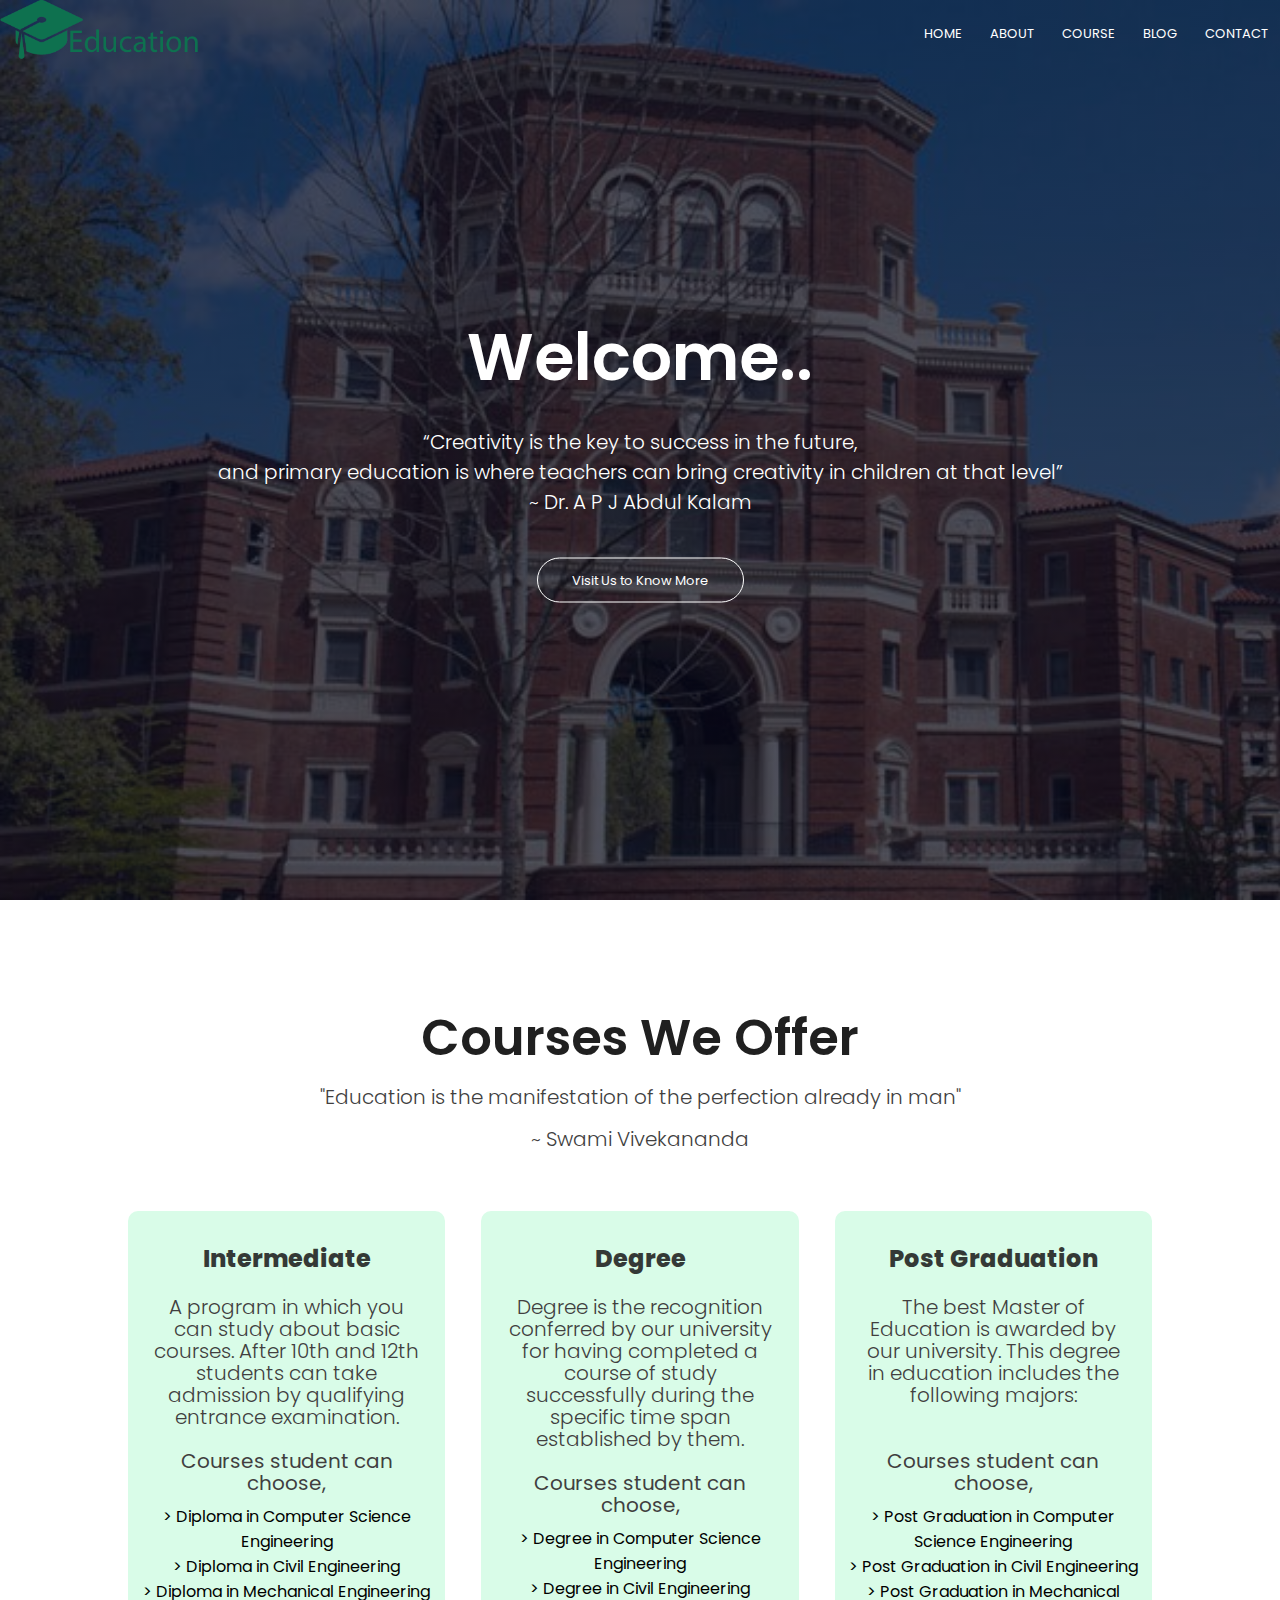
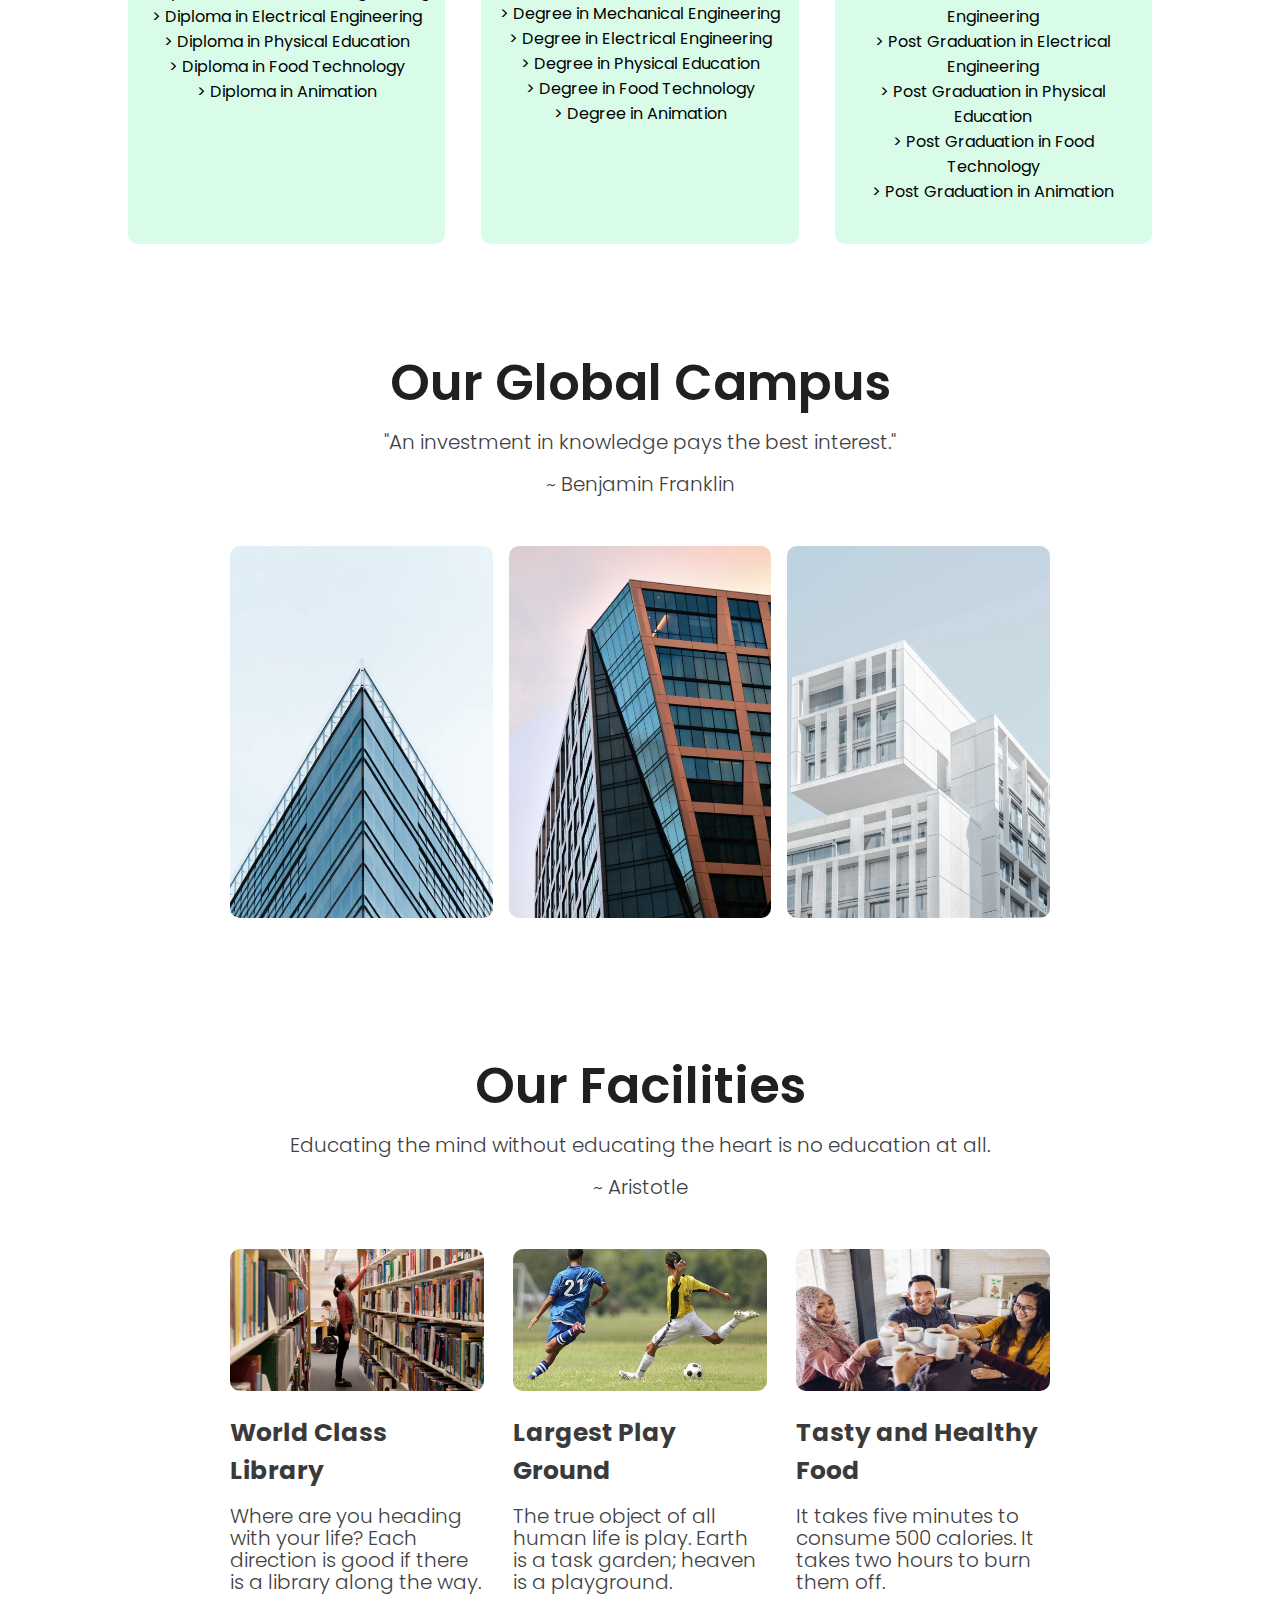
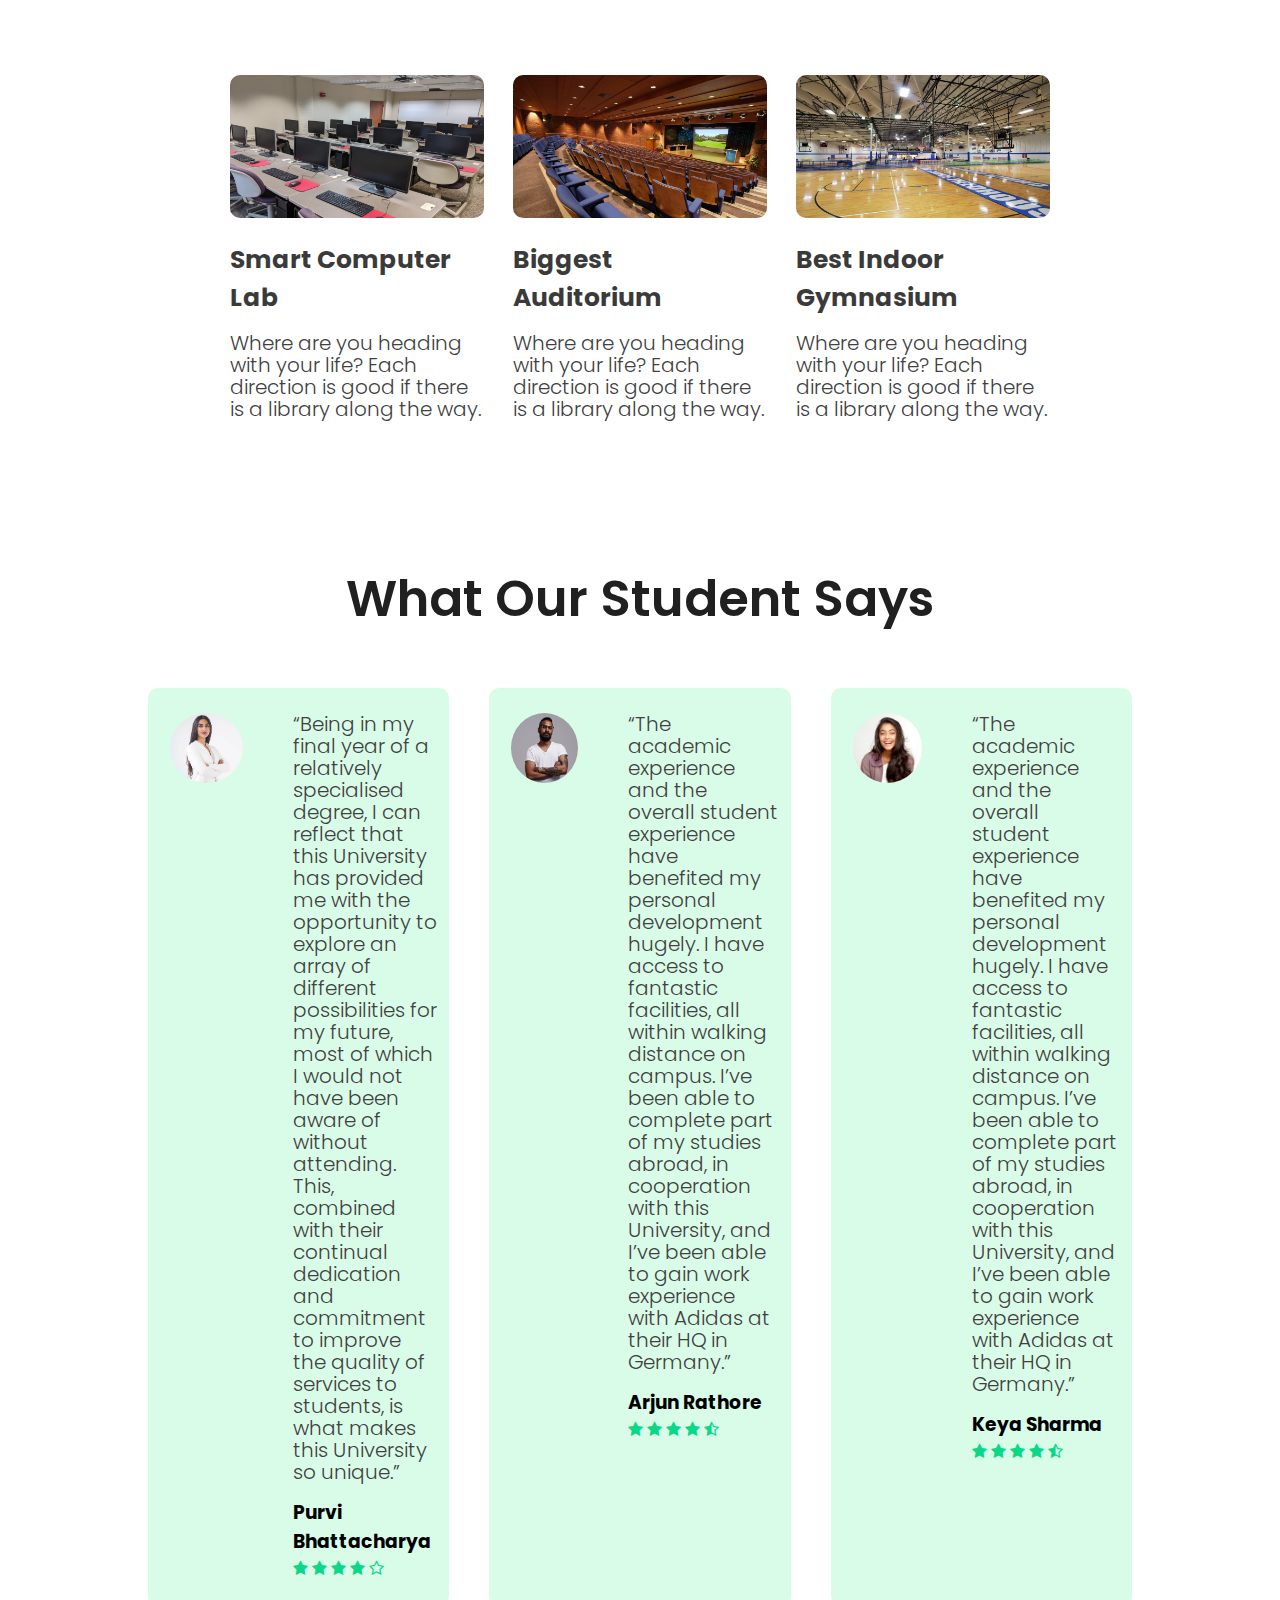
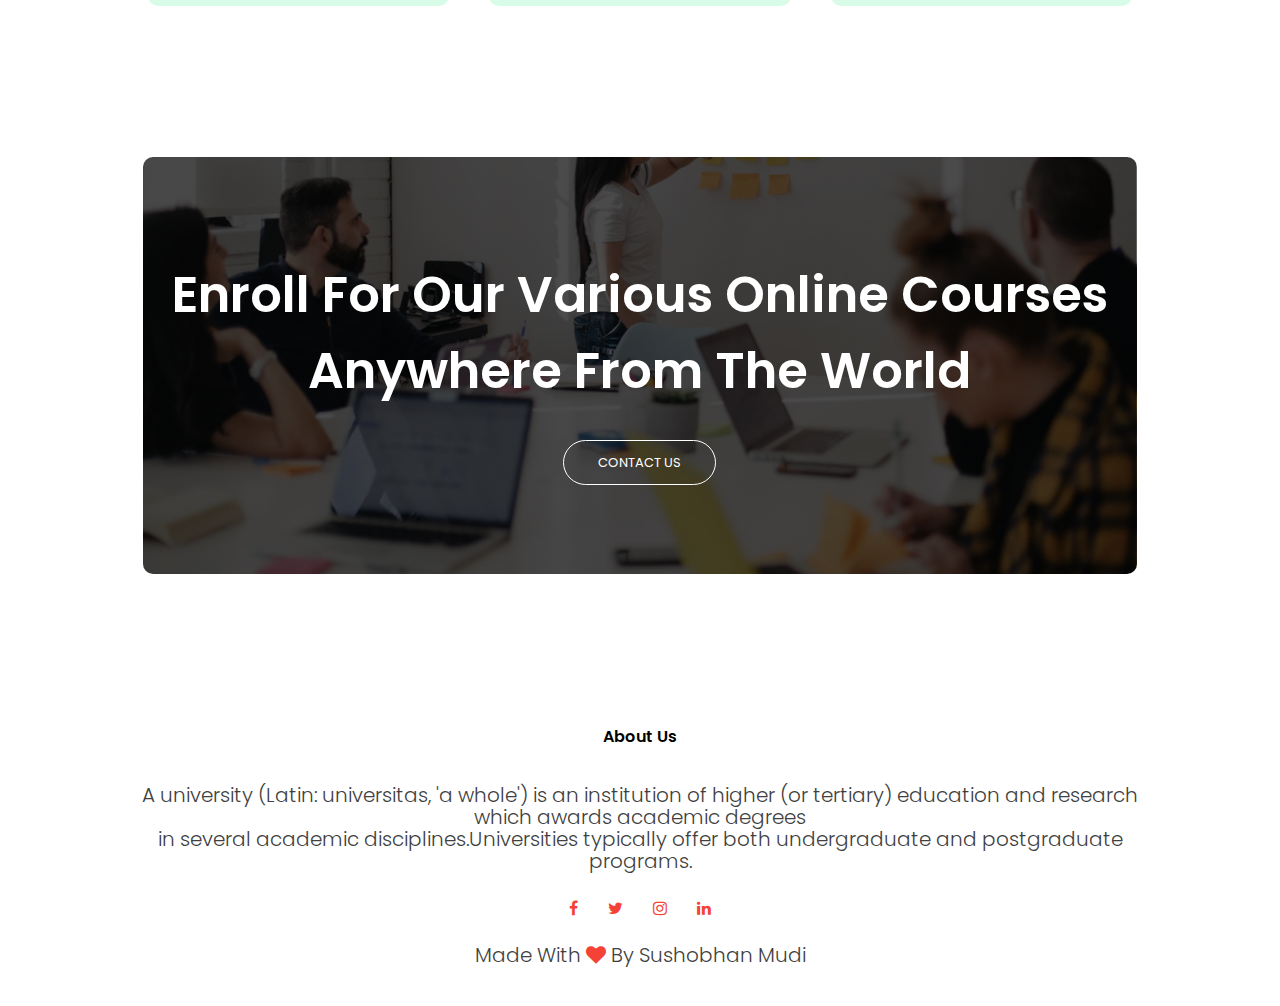
<file: index.html>
<!DOCTYPE html>
<html lang="en">
<head>
    <meta charset="UTF-8">
    <meta http-equiv="X-UA-Compatible" content="IE=edge">
    <meta name="viewport" content="width=device-width, initial-scale=1.0">
    <title>Institution Website</title>
    <link rel="stylesheet" href="styles.css">
    <link rel="preconnect" href="https://fonts.gstatic.com">
    <link href="https://fonts.googleapis.com/css2?family=Poppins:wght@100;200;300;400;600;700&display=swap" rel="stylesheet">
    <link rel="stylesheet" href="https://stackpath.bootstrapcdn.com/font-awesome/4.7.0/css/font-awesome.min.css">
</head>
<body>
    <section class="header">

        <nav>
            <a href="index.html"><img src="images/Educationl.png" alt="logo"></a>
            <div class="nav-links" id="navLinks">
                <i class="fa fa-times" onclick="hideMenu()"></i>
                <ul>
                    <li><a href="">HOME</a></li>
                    <li><a href="">ABOUT</a></li>
                    <li><a href="">COURSE</a></li>
                    <li><a href="">BLOG</a></li>
                    <li><a href="">CONTACT</a></li>
                </ul>

            </div>
            <i class="fa fa-bars" onclick="showMenu()"></i>
        </nav>
    <div class="text-box">
        <h1>Welcome..</h1> 
        <p>
            “Creativity is the key to success in the future, <br>and primary education is where teachers can bring creativity in children at that level” <br>~ Dr. A P J Abdul Kalam
        </p>
        <a href="" class="hero-btn">Visit Us to Know More</a>
    </div>
    </section>

    <!----------------------Courses---------------------->
    <section class="course">

        <h1>Courses We Offer</h1>
        <p>"Education is the manifestation of the perfection already in man"</p><p> ~ Swami Vivekananda</p>
        <div class="row">
            <div class="course-coll">
                <h2>Intermediate</h2>
                <p>A program in which you can study about basic courses. After 10th and 12th students can take admission by qualifying entrance examination. <br><br>
                <b> Courses student can choose, </b><br>
                <ol>
                    > Diploma in Computer Science Engineering <br>
                    > Diploma in Civil Engineering <br>
                    > Diploma in Mechanical Engineering <br>
                    > Diploma in Electrical Engineering <br>
                    > Diploma in Physical Education <br>
                    > Diploma in Food Technology <br>
                    > Diploma in Animation

                </ol>
                </p>
            </div>
            <div class="course-coll">
                <h2>Degree</h2>
                <p>
                    Degree is the recognition conferred by our university for having completed a course of study successfully during the specific time span established by them. <br><br>
                    <b> Courses student can choose, </b> <br>
                    <ol>
                        > Degree in Computer Science Engineering <br>
                        > Degree in Civil Engineering <br>
                        > Degree in Mechanical Engineering <br>
                        > Degree in Electrical Engineering <br>
                        > Degree in Physical Education <br>
                        > Degree in Food Technology <br>
                        > Degree in Animation
    
                    </ol>
                </p>
            </div>
            <div class="course-coll">
                <h2>Post Graduation</h2>
                <p>
                    The best Master of Education is awarded by our university. This degree in education includes the following majors: <br><br><br>
                    <b> Courses student can choose, </b> <br>
                    <ol>
                        > Post Graduation in Computer Science Engineering <br>
                        > Post Graduation in Civil Engineering <br>
                        > Post Graduation in Mechanical Engineering <br>
                        > Post Graduation in Electrical Engineering <br>
                        > Post Graduation in Physical Education <br>
                        > Post Graduation in Food Technology <br>
                        > Post Graduation in Animation
    
                    </ol>
                </p>
            </div>
        </div>

<!-------------------Campus--------------------->
<section class="campus"> 
    <h1>Our Global Campus</h1>
    <p>"An investment in knowledge pays the best interest."</p><p> ~ Benjamin Franklin</p>

    <div class="row">
        <div class="campus-col">
            <img src="images/london.png" alt="london campus">
            <div class="layer">
                <h3>KOLKATA</h3>
            </div>
        </div>
        <div class="campus-col">
            <img src="images/newyork.png" alt="india campus">
            <div class="layer">
                <h3>BANGALORE</h3>
            </div>
        </div>
        <div class="campus-col">
            <img src="images/washington.png" alt="new york campus">
            <div class="layer">
                <h3>MUMBAI</h3>
            </div>
        </div>
    </div>
</section>


<!---------------------------------Facilities------------------------------------>
<section class="facilities">
    <h1>Our Facilities</h1>
    <p>Educating the mind without educating the heart is no education at all.</p>
    <p>~ Aristotle</p>

    <div class="row"> 
        <div class="facilities-col">
            <img src="images/library.jpg" alt="library">
            <h3>World Class Library</h3>
            <p>
                Where are you heading with your life? Each direction is good if there is a library along the way.
            </p>
        </div>
        <div class="facilities-col">
            <img src="images/football.jpg" alt="football">
            <h3>Largest Play Ground</h3>
            <p>
                The true object of all human life is play. Earth is a task garden; heaven is a playground.
            </p>
        </div>
        <div class="facilities-col">
            <img src="images/canteen.jpg" alt="canteen">
            <h3>Tasty and Healthy Food</h3>
            <p>
                It takes five minutes to consume 500 calories. It takes two hours to burn them off.
            </p>
        </div>
    </div>
    <div class="row">
        <div class="facilities-col">
            <img src="images/computerlab.jpg" alt="computerlab">
            <h3>Smart Computer Lab</h3>
            <p>
                Where are you heading with your life? Each direction is good if there is a library along the way.
            </p>
        </div>
        <div class="facilities-col">
            <img src="images/auditorium.jpg" alt="auditorium">
            <h3>Biggest Auditorium</h3>
            <p>
                Where are you heading with your life? Each direction is good if there is a library along the way.
            </p>
        </div>
        <div class="facilities-col">
            <img src="images/gymnasium.jpg" alt="gymnasium">
            <h3>Best Indoor Gymnasium</h3>
            <p>
                Where are you heading with your life? Each direction is good if there is a library along the way.
            </p>
        </div>
    </div>

</section>


<!--------------------------------------Testimonials------------------------------------------->
<section class="testimonials">

    <h1>What Our Student Says</h1>
    <div class="row">
        <div class="testimonials-col">
            <img src="images/user1.jpg" alt="user1">
            <div>
                <p>“Being in my final year of a relatively specialised degree, I can reflect that this University has provided me with the opportunity to explore an array of different possibilities for my future, most of which I would not have been aware of without attending. This, combined with their continual dedication and commitment to improve the quality of services to students, is what makes this University so unique.”</p>
                <h3>Purvi Bhattacharya</h3>
                <i class="fa fa-star"></i>
                <i class="fa fa-star"></i>
                <i class="fa fa-star"></i>
                <i class="fa fa-star"></i>
                <i class="fa fa-star-o"></i>
            </div>
        </div>
        <div class="testimonials-col">
            <img src="images/user2.jpg" alt="user2">
            <div>
                <p>“The academic experience and the overall student experience have benefited my personal development hugely. I have access to fantastic facilities, all within walking distance on campus. I’ve been able to complete part of my studies abroad, in cooperation with this University, and I’ve been able to gain work experience with Adidas at their HQ in Germany.”</p>
                <h3>Arjun Rathore</h3>
                <i class="fa fa-star"></i>
                <i class="fa fa-star"></i>
                <i class="fa fa-star"></i>
                <i class="fa fa-star"></i>
                <i class="fa fa-star-half-o"></i>
            </div>
        </div>
        <div class="testimonials-col">
            <img src="images/user3.jpg" alt="user3">
            <div>
                <p>“The academic experience and the overall student experience have benefited my personal development hugely. I have access to fantastic facilities, all within walking distance on campus. I’ve been able to complete part of my studies abroad, in cooperation with this University, and I’ve been able to gain work experience with Adidas at their HQ in Germany.”</p>
                <h3>Keya Sharma</h3>
                <i class="fa fa-star"></i>
                <i class="fa fa-star"></i>
                <i class="fa fa-star"></i>
                <i class="fa fa-star"></i>
                <i class="fa fa-star-half-o"></i>
            </div>
        </div>
    </div>

</section>


<!-------------------------------------------------Call To Action------------------------------------------------------->

<section class="cta">

    <h1>
        Enroll For Our Various Online Courses<br>Anywhere From The World
    </h1>
    <a href="" class="hero-btn">CONTACT US</a>

</section>


<!------------------------------------------------------Footer---------------------------------------------------------------->

<section class="footer">
    <h4>
        About Us
    </h4>
    <p>
        A university (Latin: universitas, 'a whole') is an institution of higher (or tertiary) education and research which awards academic degrees <br>in several academic disciplines.Universities typically offer both undergraduate and postgraduate programs.
    </p>
    <div class="icons">
        <i class="fa fa-facebook"></i>
        <i class="fa fa-twitter"></i>
        <i class="fa fa-instagram"></i>
        <i class="fa fa-linkedin"></i>

        
    </div>
    <div>
        <p>
            Made With <i class="fa fa-heart"></i> By Sushobhan Mudi
        </p>
    </div>
</section>




    </section>
    <!---------------------JavaScript for toggle menu--------------------->
    <script>

        var navLinks = document.getElementById("navLinks");
        function showMenu(){
            navLinks.style.right = "0";

        }
        function hideMenu(){
            navLinks.style.right = "-200px";
            
        }
    </script>
</body>
</html>
<!--59.49 min-->
</file>
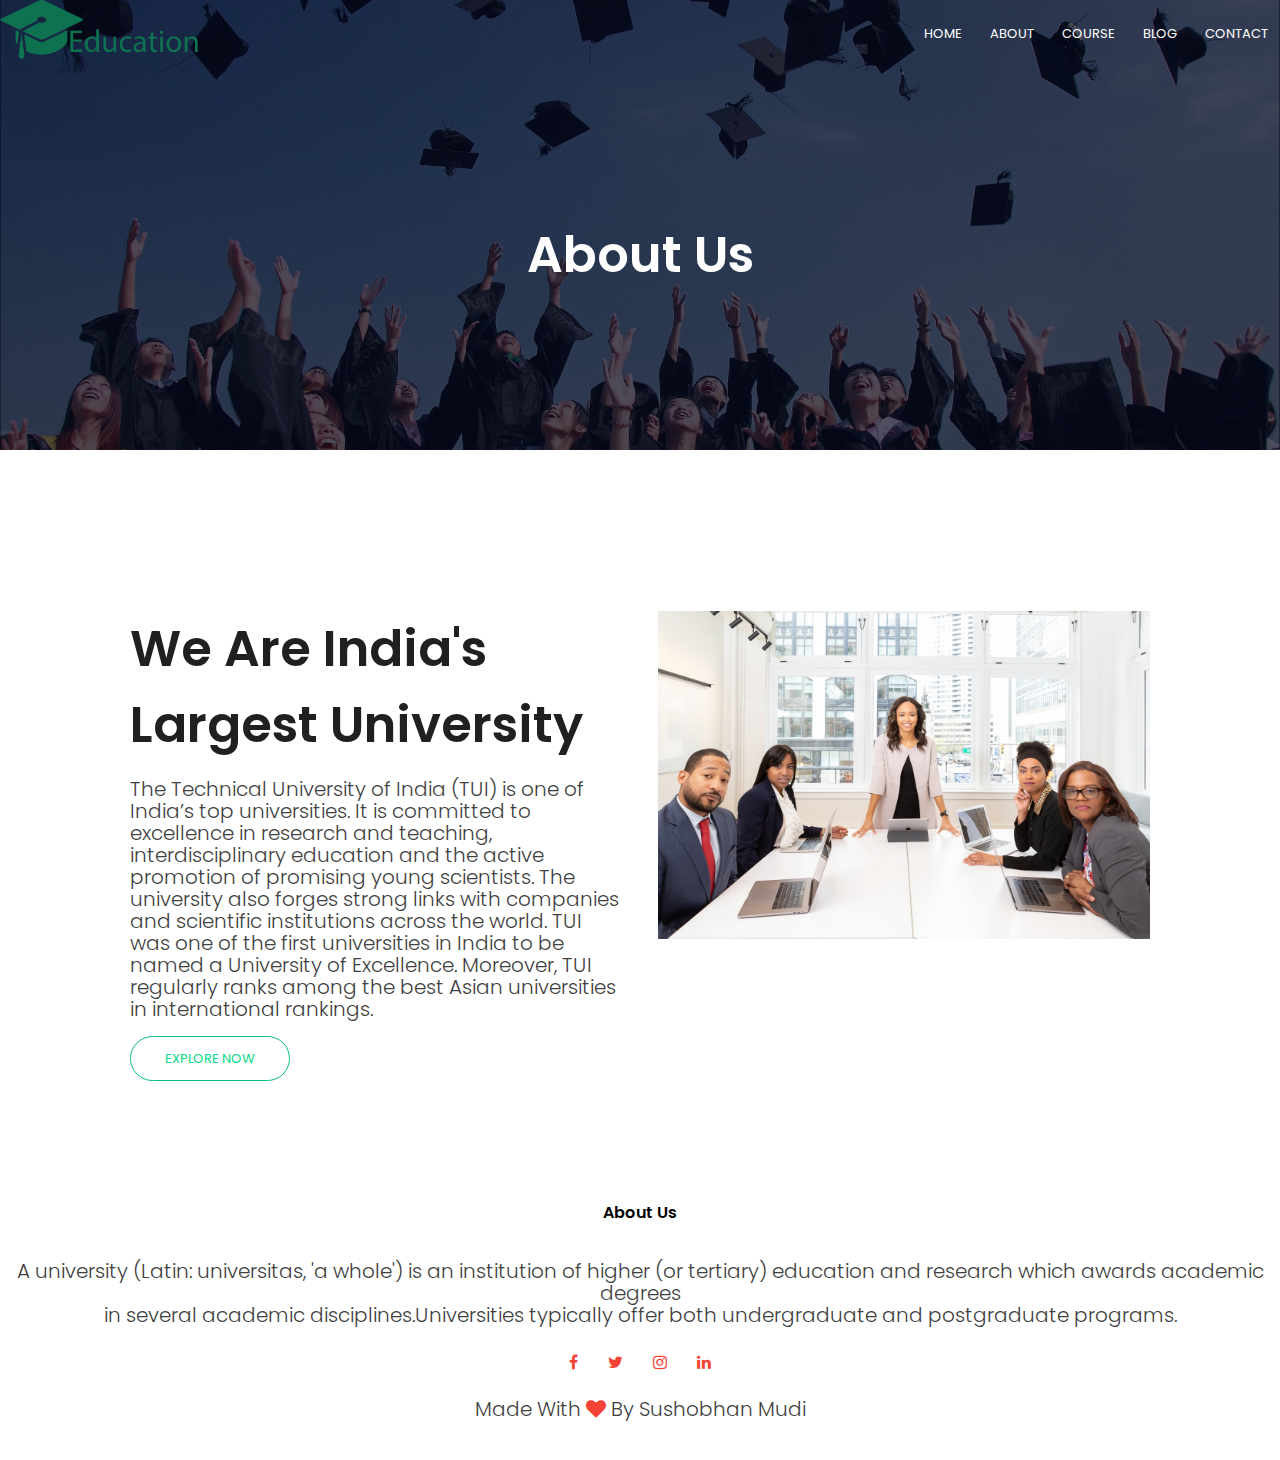
<file: about.html>
<!DOCTYPE html>
<html lang="en">
<head>
    <meta charset="UTF-8">
    <meta http-equiv="X-UA-Compatible" content="IE=edge">
    <meta name="viewport" content="width=device-width, initial-scale=1.0">
    <title>Institution Website</title>
    <link rel="stylesheet" href="styles.css">
    <link rel="preconnect" href="https://fonts.gstatic.com">
    <link href="https://fonts.googleapis.com/css2?family=Poppins:wght@100;200;300;400;600;700&display=swap" rel="stylesheet">
    <link rel="stylesheet" href="https://stackpath.bootstrapcdn.com/font-awesome/4.7.0/css/font-awesome.min.css">
</head>
<body>
    <section class="sub-header">

        <nav>
            <a href="index.html"><img src="images/Educationl.png" alt="logo"></a>
            <div class="nav-links" id="navLinks">
                <i class="fa fa-times" onclick="hideMenu()"></i>
                <ul>
                    <li><a href="">HOME</a></li>
                    <li><a href="">ABOUT</a></li>
                    <li><a href="">COURSE</a></li>
                    <li><a href="">BLOG</a></li>
                    <li><a href="">CONTACT</a></li>
                </ul>

            </div>
            <i class="fa fa-bars" onclick="showMenu()"></i>
        </nav>
    <h1>About Us</h1>
    </section>

<!------------------------------------------------------About Us Content------------------------------------------------------>
<section class="about-us">

<div class="row">
    <div class="about-col">
        <h1>We Are India's Largest University</h1>

        <p>The Technical University of India (TUI) is one of India’s top universities. It is committed to excellence in research and teaching, interdisciplinary education and the active promotion of promising young scientists. The university also forges strong links with companies and scientific institutions across the world. TUI was one of the first universities in India to be named a University of Excellence. Moreover, TUI regularly ranks among the best Asian universities in international rankings.</p>

        <a href="" class="hero-btn green-btn">EXPLORE NOW</a>
    </div>
    <div class="about-col">
        <img src="images/about.jpg" alt="About">
    </div>
</div>

</section>


<!------------------------------------------------------Footer---------------------------------------------------------------->

<section class="footer">
    <h4>
        About Us
    </h4>
    <p>
        A university (Latin: universitas, 'a whole') is an institution of higher (or tertiary) education and research which awards academic degrees <br>in several academic disciplines.Universities typically offer both undergraduate and postgraduate programs.
    </p>
    <div class="icons">
        <i class="fa fa-facebook"></i>
        <i class="fa fa-twitter"></i>
        <i class="fa fa-instagram"></i>
        <i class="fa fa-linkedin"></i>

        
    </div>
    <div>
        <p>
            Made With <i class="fa fa-heart"></i> By Sushobhan Mudi
        </p>
    </div>
</section>




    </section>
    <!---------------------JavaScript for toggle menu--------------------->
    <script>

        var navLinks = document.getElementById("navLinks");
        function showMenu(){
            navLinks.style.right = "0";

        }
        function hideMenu(){
            navLinks.style.right = "-200px";
            
        }
    </script>
</body>
</html>
</file>
<file: styles.css>
*{
    margin: 0;
    padding: 0;
    font-family: 'Poppins', sans-serif;
}
.header{
    min-height: 100vh;
    width: 100%;
    background-image: linear-gradient(rgba(4,9,30,0.7),rgba(4,9,30,0.7)),url(images/1563785910oregon-state-university.jpg);
    background-size: cover;
    background-position: center;
    position: relative;

}
nav{
    display: flex;
    padding: 2%,6%;
    justify-content: space-between;
    align-items: center;
}
nav img{
    width: 200px;
}
.nav-links{
    flex: 1;
    text-align: right;
}
.nav-links ul li{
    list-style: none;
    display: inline-block;
    padding: 8px 12px;
    position: relative;
}
.nav-links ul li a{
    color: #fff;
    text-decoration: none;
    font-size: 13px;
}
.nav-links ul li::after{
    content: '';
    width: 0%;
    height: 2px;
    background: #08BF79;
    display: block;
    margin: auto;
    transition: 0.5s;
}
.nav-links ul li:hover::after{
    width: 100%;
}
.text-box{
    width: 90%;
    color: #fff;
    position: absolute;
    top: 50%;
    left: 50%;
    transform: translate(-50%,-50%);
    text-align: center;
}
.text-box h1{
    font-size: 65px;
    color: #fff;
}
.text-box p{
    margin: 10px 0 40px;
    font-size: 20px;
    color: #fff;
    line-height: 30px;
}
.hero-btn{
    display: inline;
    text-decoration: none;
    color: #fff;
    border: 1px solid #fff;
    padding: 12px 34px;
    font-size: 13px;
    background: transparent;
    position: relative;
    cursor: pointer;
    border-radius: 1cm;
}
.hero-btn:hover{
    border: 1px solid #08BF79;
    background: #08BF79;
    transition: 1s;
}

nav .fa{
    display: none;
}

@media(max-width: 700px){
    .text-box h1{
        font-size: 50px;
    }
    .nav-links ul li{
        display: block;
    }
    .nav-links{
        position: absolute;
        background: #08BF79;
        height: 100vh;
        width: 200px;
        top: 0;
        right: -200px;
        text-align: left;
        z-index: 2;
        transition: 0.5s;
    }
    nav .fa{
        display: block;
        color: #fff;
        margin: 10px;
        font-size: 22px;
        cursor: pointer;
    }
    .nav-links ul{
        padding: 30px;
    }
}
/*-------Course-------*/
.course{
    width: 80%;
    margin: auto;
    text-align: center;
    padding-top: 100px;
}
h1{
    color: rgb(32, 32, 32);
    font-size: 50px;
    font-weight: 600;
}
#th1{
    color: #fff;
    font-size: 80px;
    font-weight: 600;
}
p{
    color: rgb(65, 63, 63);
    font-size: 20px;
    font-weight: 300;
    line-height: 22px;
    padding: 10px;
}
.row{
    margin-top: 5%;
    display: flex;
    justify-content: space-between;
}
.course-coll{
    flex-basis: 31%;
    background: #d9fce8;
    border-radius: 10px;
    margin-bottom: 5%;
    padding: 20px 12px;
    box-sizing: border-box;
    transition: 0.5s;
}
h2{
    text-align: center;
    font-weight: 800;
    margin: 10px 0;
    color: rgba(14, 13, 13, 0.815);
}
.course-coll:hover{
    box-shadow: 0 0 20px 0px rgba(0, 0, 0, 0.2);
}
@media(max-width: 700px){
    .row{
        flex-direction: column;
    }
}

/*-----Campus-----*/

.campus{
    width: 80%;
    margin: auto;
    text-align: center;
    padding-top: 50px;
}
.campus-col{
    flex-basis: 32%;
    border-radius: 10px;
    margin-bottom: 30px;
    position: relative;
    overflow: hidden;
}
.campus-col img{
    width: 100%;
    display: block;
}
.layer{
    background: transparent;
    height: 100%;
    width: 100%;
    position: absolute;
    top: 0;
    left: 0;
    transition: 0.5s;
}
.layer:hover{
    background: rgba(8, 187, 112, 0.5);
}
.layer h3{
    width: 100%;
    font-weight: 500;
    color: #fff;
    font-size: 26px;
    bottom: 0;
    left: 50%;
    transform: translateX(-50%);
    position: absolute;
    opacity: 0;
    transition: 0.5s;
}
.layer:hover h3{
    bottom: 49%;
    opacity: 1;
}
/*------------------Facilities-------------------*/
.facilities{
    width: 80%;
    margin: auto;
    text-align: center;
    padding-top: 100px;
}
.facilities-col{
    flex-basis: 31%;
    border-radius: 10px;
    margin-bottom: 5%;
    text-align: left;
}
.facilities-col img{
    width: 100%;
    border-radius: 10px;
}
.facilities-col h3{
    margin-top: 16px;
    margin-bottom: 15px;
    color: rgba(14, 13, 13, 0.815);
    font-size: 25px;
}
.facilities-col p{
    padding: 0;
}
/*----------------------testimonials----------------------------*/
.testimonials{
    width: 100%;
    margin: auto;
    padding-top: 100px;
    text-align: center;
}
.testimonials-col{
    flex-basis: 44%;
    border-radius: 10px;
    margin-bottom: 5%;
    text-align: left;
    background: #d9fce8;
    padding: 25px 12px;
    cursor: pointer;
    display: flex;
    margin-right: 20px;
    margin-left: 20px;
}
.testimonials-col img{
    height: 70px;
    margin-left: 10px;
    margin-right: 50px;
    border-radius: 50%;
}
.testimonials-col p{
    padding: 0;
}
.testimonials-col h3{
    margin-top: 15px;
    text-align: left;
}
.testimonials-col .fa{
    color: #09d889;
}
@media(max-width: 700px){
    .testimonials-col img{
        margin-left: 0px;
        margin-right: 15px;
    }
}
/*-------------------------------------Call to action------------------------------------------*/
.cta{
    margin: 100px auto;
    width: 97%;
    background-image: linear-gradient(rgba(0,0,0,0.7),rgba(0,0,0,0.7)),url(images/banner2.jpg);
    background-position: center;
    background-size: cover;
    border-radius: 10px;
    text-align: center;
    padding: 100px 0;
}
.cta h1{
    color: #fff;
    margin-bottom: 40px;
    padding: 0;
}
@media(max-width: 700px){
    .cta h1{
        font-size: 24px;
    }
}
/*--------------------------------------------Footer----------------------------------------------------*/
.footer{
    width: 100%;
    text-align: center;
    padding: 30px 0;
}
.footer h4{
    margin-bottom: 25px;
    margin-top: 20px;
    font-weight: 600;
}
.icons .fa{
    color: #f44336;
    margin: 0 13px;
    cursor: pointer;
    padding: 18px 0;
}
.fa-heart{
    color: #f44336;
}

/*--------------------------------------------About Us Page---------------------------------------------------*/
.sub-header{
    height: 50vh;
    width: 100%;
    background-image: linear-gradient(rgba(4,9,30,0.7),rgba(4,9,30,0.7)),url(images/background.jpg);
    background-position: center;
    background-size: cover;
    text-align: center;
    color: #ffff;
}
.sub-header h1{
    color: #fff;
    margin-top: 150px;

}
.about-us{
    width: 80%;
    margin: auto;
    padding-top: 80px;
    padding-bottom: 50px;
}
.about-col{
    flex-basis: 48%;
    padding: 30px 2px;
}
.about-col img{
    width: 100%;
}
.about-col h1{
    padding-top: 0;
}
.about-col p{
    padding: 15px 0 25px;
}
.green-btn{
    border: 1px solid #08BF79;
    background: transparent;
    color: #09d889;
}
.green-btn:hover{
    color: #fff;
    
}
</file>
